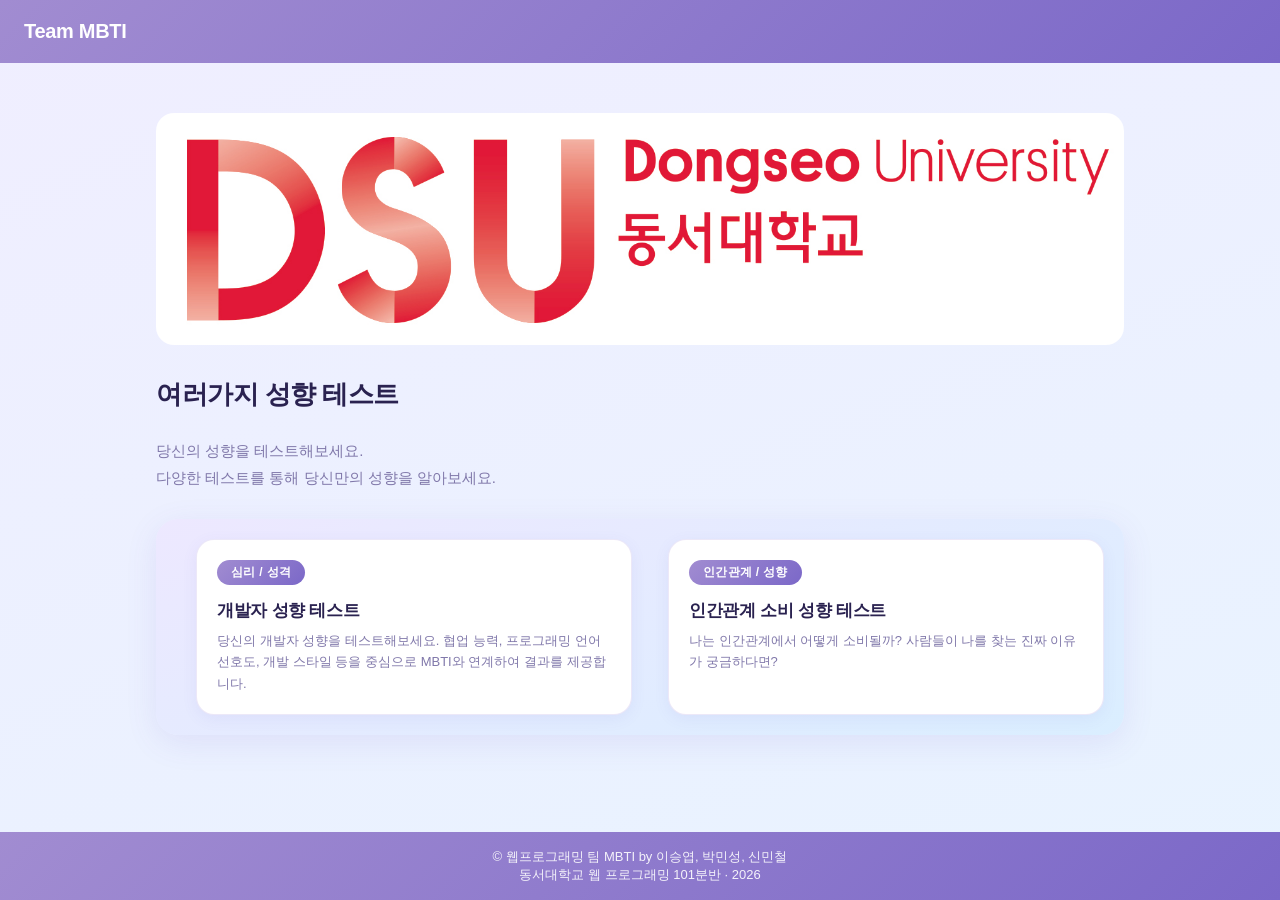
<file: index.html>
<!DOCTYPE html>
<html lang="ko">
<head>
    <meta charset="UTF-8">
    <meta name="viewport" content="width=device-width, initial-scale=1.0">
    <title>성향 테스트</title>
    <link rel="stylesheet" href="main.css">    <!-- 데스크탑 기본 레이아웃 스타일 -->
    <link rel="stylesheet" href="mobile.css">   <!-- 1024px 이하(모바일·태블릿) 스타일 -->
    <link rel="stylesheet" href="tablet.css">    <!-- 769px~1024px 태블릿 전용 추가 스타일 -->
</head>
<body>
    <!-- ── 헤더: 사이트 제목 + 내비게이션 ─────────────────────────── -->
    <header>
        <h1>Team MBTI</h1>
    </header>

    <!-- ── 메인 콘텐츠 영역 ────────────────────────────────────────── -->
    <main>
        <!-- 메인 콘텐츠 전체를 감싸는 컨테이너 (광고 배너 + 소개 + 테스트 그리드) -->
        <div id="main-box">

            <!-- 광고 배너: grid-column: 1/-1 로 3열 그리드 전체 너비를 차지 -->
            <div id="ad-banner">
                <a href="https://www.dongseo.ac.kr/kr/" target="_blank">
                    <img src="./img/adBanner.jpg" alt="광고 배너">
                </a>
            </div>

            <!-- 소개 텍스트 영역: 사이트 제목과 안내 문구 -->
            <div id="title-box">
                <h1>여러가지 성향 테스트</h1><br>
                <p>당신의 성향을 테스트해보세요.</p>
                <p>다양한 테스트를 통해 당신만의 성향을 알아보세요.</p>
            </div>

            <!-- 테스트 카드 그리드: 데스크탑 3열, 모바일(≤768px) 1열 -->
            <div id="test-box">

                <!-- test1.html로 이동하는 테스트 카드 — <a>를 block으로 표시해 카드 전체가 클릭 영역 -->
                <a href="test1.html" id="test1" class="item">
                    <div class="tagBox">심리 / 성격</div>
                    <div class="info-tag"><h3>개발자 성향 테스트</h3></div>
                    <div class="info-desc">당신의 개발자 성향을 테스트해보세요. 협업 능력, 프로그래밍 언어 선호도, 개발 스타일 등을 중심으로 MBTI와 연계하여 결과를 제공합니다.</div>
                </a>

                <!-- test2.html로 이동하는 테스트 카드 -->
                <a href="test2.html" id="test2" class="item">
                    <div class="tagBox">인간관계 / 성향</div>
                    <div class="info-tag"><h3>인간관계 소비 성향 테스트</h3></div>
                    <div class="info-desc">나는 인간관계에서 어떻게 소비될까? 사람들이 나를 찾는 진짜 이유가 궁금하다면? </div>
                </a>

            </div><!-- /#test-box -->
        </div><!-- /#main-box -->
    </main>

    <!-- ── 푸터: 저작권·팀원 정보 ─────────────────────────────────── -->
    <footer>
        <p>© 웹프로그래밍 팀 MBTI by 이승엽, 박민성, 신민철</p>
        <p>동서대학교 웹 프로그래밍 101분반 · 2026</p>
    </footer>
</body>
</html>
</file>
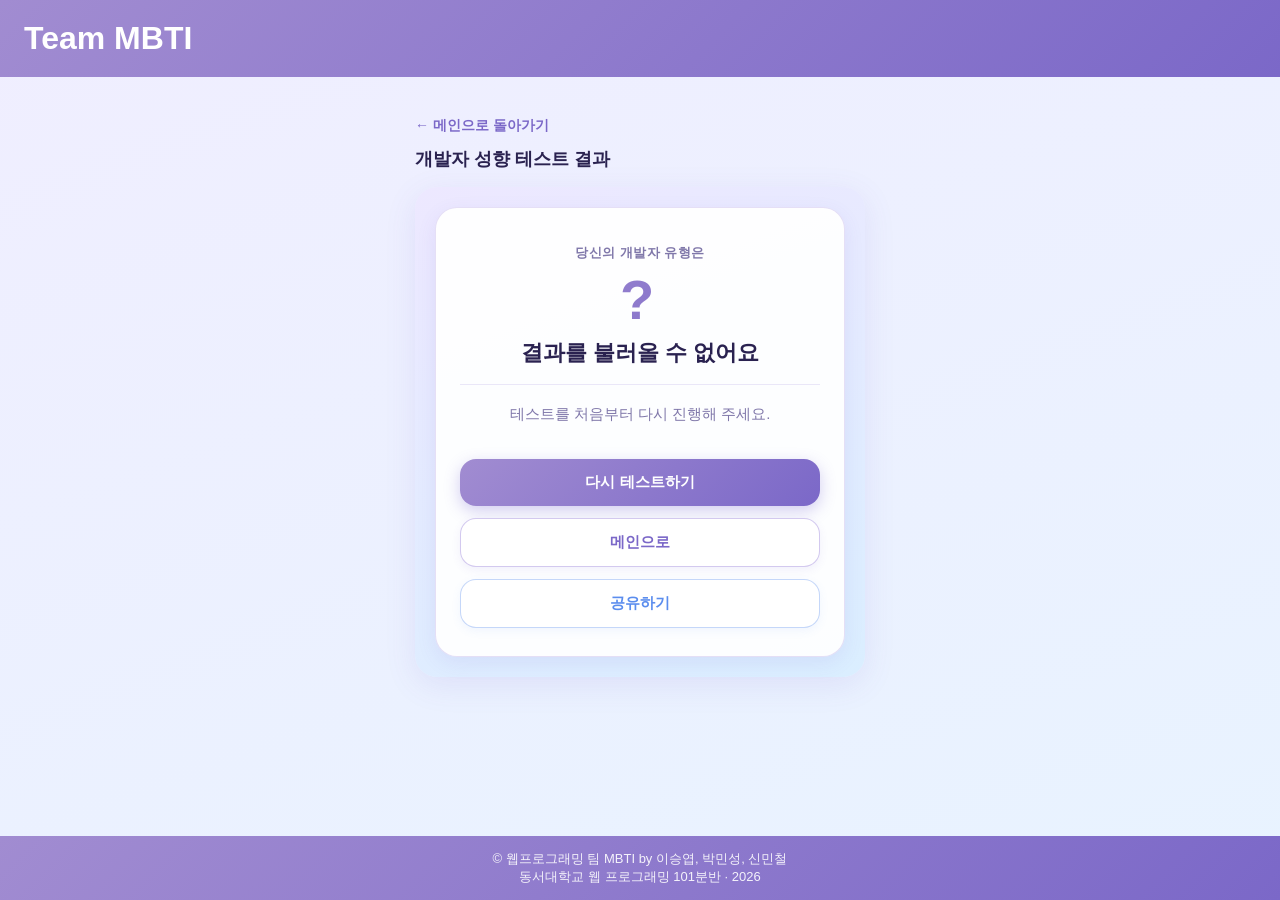
<file: result.html>
<!DOCTYPE html>
<!-- lang="ko": 검색엔진·스크린리더에 한국어 문서임을 알림 -->
<html lang="ko">
<head>
    <!-- charset: 한국어 등 다국어 문자 깨짐 방지 -->
    <meta charset="UTF-8">
    <!-- viewport: 모바일 기기에서 화면 너비를 기기 너비로 맞추고 기본 확대 배율을 1로 고정 -->
    <meta name="viewport" content="width=device-width, initial-scale=1.0">
    <title>결과 - 개발자 MBTI</title>
    <!-- 테스트 페이지 공통 레이아웃 (header, footer, main 스타일 포함) -->
    <link rel="stylesheet" href="test.css">
    <!-- 결과 카드·버튼 전용 스타일 (test.css 위에 추가) -->
    <link rel="stylesheet" href="result.css">
    <!-- URL 파라미터(?type=ESTJ)를 읽어 결과 카드에 MBTI 데이터를 표시하는 JS -->
    <script src="result.js"></script>
</head>
<body>
    <!-- ── 헤더: 사이트 제목 ──────────────────────────────────────── -->
    <header>
        <h1>Team MBTI</h1>
    </header>


    <!-- ── 메인 콘텐츠 영역 ────────────────────────────────────────── -->
    <main>
        <!-- 메인 페이지로 돌아가는 링크 -->
        <a href="index.html">← 메인으로 돌아가기</a>
        <h2>개발자 성향 테스트 결과</h2>

        <!-- 결과 전체 컨테이너: test.css의 #test-box와 동일한 파란색 배경 박스 -->
        <div id="result-box">

            <!-- 결과 카드: MBTI 유형·별명·설명·버튼을 담는 흰색 카드 -->
            <!-- JS(result.js)가 DOMContentLoaded 후 URL 파라미터를 읽어 내용을 채움 -->
            <div id="result-card">

                <!-- "당신의 개발자 유형은" 안내 문구 -->
                <p id="result-label">당신의 개발자 유형은</p>

                <!-- MBTI 4글자 (예: ESTJ) — JS가 textContent를 채움, 초기값은 빈 자리 표시 -->
                <p id="result-type">----</p>

                <!-- 개발자 별명 (예: 프로젝트 매니저(PM)) — JS가 textContent를 채움 -->
                <p id="result-nickname">불러오는 중...</p>

                <!-- 별명과 설명 사이 구분선 -->
                <hr id="result-divider">

                <!-- 한 줄 특징 설명 — JS가 textContent를 채움 -->
                <p id="result-desc"></p>

                <!-- 하단 버튼 그룹 -->
                <div id="result-buttons">
                    <!-- 다시 테스트: test1.html로 이동 -->
                    <a href="test1.html" id="retake-btn">다시 테스트하기</a>
                    <!-- 메인으로: index.html로 이동 -->
                    <a href="index.html" id="home-btn">메인으로</a>
                    <!-- 공유하기: Web Share API, 미지원 환경에선 링크 복사로 대체 -->
                    <button id="share-btn">공유하기</button>
                </div>

            </div><!-- /#result-card -->
        </div><!-- /#result-box -->
    </main>

    <!-- ── 푸터: 저작권·팀원 정보 ─────────────────────────────────── -->
    <footer>
        <p>© 웹프로그래밍 팀 MBTI by 이승엽, 박민성, 신민철</p>
        <p>동서대학교 웹 프로그래밍 101분반 · 2026</p>
    </footer>
</body>
</html>
</file>
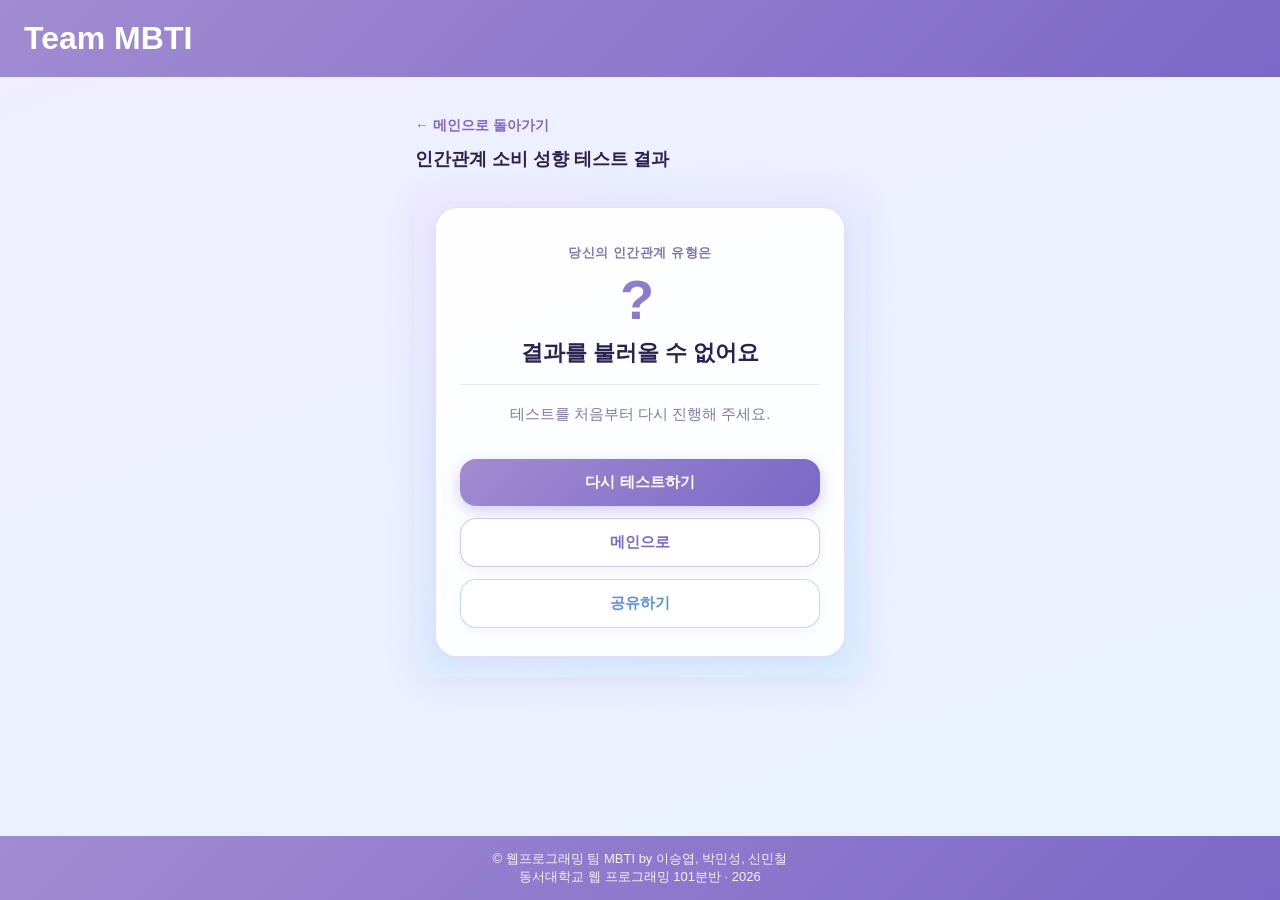
<file: result2.html>
<!DOCTYPE html>
<!-- lang="ko": 검색엔진·스크린리더에 한국어 문서임을 알림 -->
<html lang="ko">
<head>
    <!-- charset: 한국어 등 다국어 문자 깨짐 방지 -->
    <meta charset="UTF-8">
    <!-- viewport: 모바일 기기에서 화면 너비를 기기 너비로 맞추고 기본 확대 배율을 1로 고정 -->
    <meta name="viewport" content="width=device-width, initial-scale=1.0">
    <title>결과 - 인간관계 소비 성향 테스트</title>
    <!-- 테스트 페이지 공통 레이아웃 (header, footer, main 스타일 포함) -->
    <link rel="stylesheet" href="test.css">
    <!-- 결과 카드·버튼 전용 스타일 (test.css 위에 추가) -->
    <link rel="stylesheet" href="result.css">
    <!-- URL 파라미터(?type=EFA)를 읽어 결과 카드에 인간관계 유형 데이터를 표시하는 JS -->
    <script src="result2.js"></script>
</head>
<body>
    <!-- ── 헤더: 사이트 제목 ──────────────────────────────────────── -->
    <header>
        <h1>Team MBTI</h1>
    </header>

    <!-- ── 메인 콘텐츠 영역 ────────────────────────────────────────── -->
    <main>
        <!-- 메인 페이지로 돌아가는 링크 -->
        <a href="index.html">← 메인으로 돌아가기</a>
        <h2>인간관계 소비 성향 테스트 결과</h2>

        <!-- 결과 전체 컨테이너: test.css의 #test-box와 동일한 파란색 배경 박스 -->
        <div id="result-box">

            <!-- 결과 카드: 유형 코드·별명·설명·버튼을 담는 흰색 카드 -->
            <!-- JS(result2.js)가 DOMContentLoaded 후 URL 파라미터를 읽어 내용을 채움 -->
            <div id="result-card">

                <!-- "당신의 인간관계 유형은" 안내 문구 -->
                <p id="result-label">당신의 인간관계 유형은</p>

                <!-- 유형 코드 3글자 (예: EFA) — JS가 textContent를 채움, 초기값은 빈 자리 표시 -->
                <p id="result-type">---</p>

                <!-- 유형 별명 (예: 24시간 상담센터형) — JS가 textContent를 채움 -->
                <p id="result-nickname">불러오는 중...</p>

                <!-- 별명과 설명 사이 구분선 -->
                <hr id="result-divider">

                <!-- 팩폭 한 줄 설명 — JS가 textContent를 채움 -->
                <p id="result-desc"></p>

                <!-- 하단 버튼 그룹 -->
                <div id="result-buttons">
                    <!-- 다시 테스트: test2.html로 이동 -->
                    <a href="test2.html" id="retake-btn">다시 테스트하기</a>
                    <!-- 메인으로: index.html로 이동 -->
                    <a href="index.html" id="home-btn">메인으로</a>
                    <!-- 공유하기: Web Share API, 미지원 환경에선 링크 복사로 대체 -->
                    <button id="share-btn">공유하기</button>
                </div>

            </div><!-- /#result-card -->
        </div><!-- /#result-box -->
    </main>

    <!-- ── 푸터: 저작권·팀원 정보 ─────────────────────────────────── -->
    <footer>
        <p>© 웹프로그래밍 팀 MBTI by 이승엽, 박민성, 신민철</p>
        <p>동서대학교 웹 프로그래밍 101분반 · 2026</p>
    </footer>
</body>
</html>
</file>
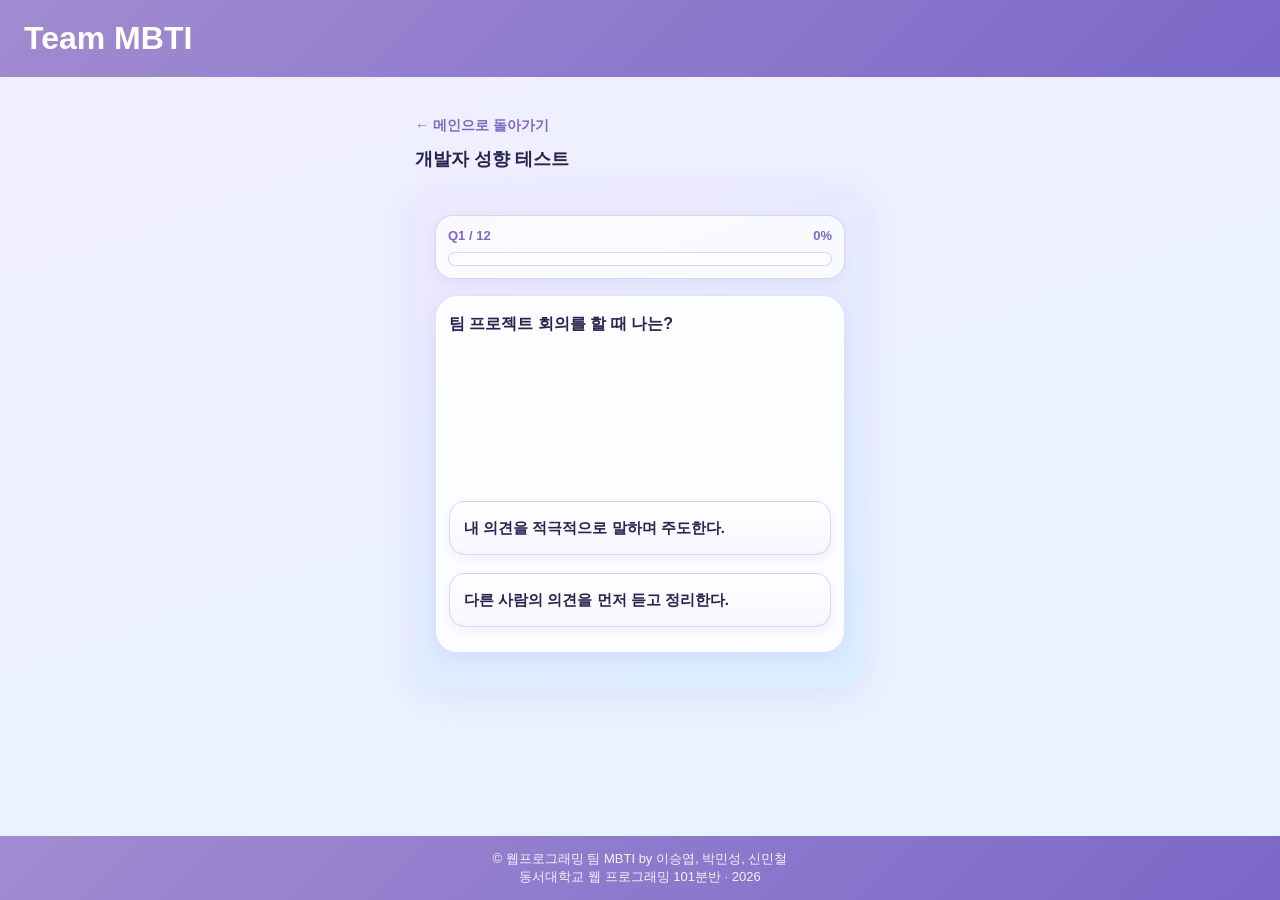
<file: test1.html>
<!DOCTYPE html>
<html lang="ko">
<head>
    <meta charset="UTF-8">
    <meta name="viewport" content="width=device-width, initial-scale=1.0">
    <title>테스트 1 - 성향 테스트</title>
    <link rel="stylesheet" href="test.css">    <!-- 테스트 페이지 전용 스타일 (모든 화면에서 모바일 세로 레이아웃으로 고정) -->
    <link rel="stylesheet" href="mobile.css">    <!-- 1024px 이하 추가 오버라이드 (#optionBox 여백 조정 등) -->
    <link rel="stylesheet" href="test-tablet.css">    <!-- 769px~1024px 태블릿 전용 추가 스타일 -->

    <!-- 테스트 1 질문 진행·점수 계산·결과 이동 담당 JS -->
    <script src="test1.js"></script>
</head>
<body>
    <!-- ── 헤더: 사이트 제목 + 햄버거 버튼 ──────────────────────── -->
    <header>
        <h1>Team MBTI</h1>
    </header>


    <!-- ── 메인 콘텐츠 영역 ────────────────────────────────────────── -->
    <main>
        <!-- 메인 페이지로 돌아가는 링크 -->
        <a href="index.html">← 메인으로 돌아가기</a>
        <h2>개발자 성향 테스트</h2>

        <!-- 테스트 전체 컨테이너: 진행 바 + 질문 카드를 하나의 박스로 묶음 -->
        <div id="test-box">

            <!-- 진행 상태 표시 박스: 현재 질문 번호와 진행률 -->
            <div class="progress-box">
                <!-- 진행 표시 상단 행: Q번호(왼쪽)와 퍼센트(오른쪽) -->
                <!-- JS가 stepText, percentText의 textContent를 업데이트 -->
                <div class="progress-top">
                    <span id="stepText">Q1 / 12</span>
                    <span id="percentText">0%</span>
                </div>
                <!-- 진행 바 트랙: .progress-fill이 width를 늘려가며 진행도를 시각화 -->
                <div class="progress-line">
                    <!-- JS가 style.width를 '8.3%', '16.6%' ... 순으로 변경 -->
                    <div class="progress-fill" id="progressFill" style="width: 0%;"></div>
                </div>
            </div>

            <!-- 질문 카드: 질문 텍스트와 선택지 버튼을 담는 흰색 카드 -->
            <div class="question-card">
                <!-- 질문 본문: JS가 questionTitle의 textContent를 업데이트 -->
                <h2 class="q-title" id="questionTitle">팀 프로젝트 회의를 할 때 나는?</h2>

                <!-- 선택지 버튼 그룹: 두 버튼 중 하나를 클릭하면 다음 질문으로 이동 -->
                <!-- JS는 .option:nth-child(1), .option:nth-child(2)로 두 버튼을 참조 -->
                <div id="optionBox">
                    <!-- 선택지 1: E/S/T/J 성향 — 클릭 시 해당 차원 점수 +1 -->
                    <button class="option"><span>내 의견을 적극적으로 말하며 주도한다.</span></button>
                    <!-- 선택지 2: I/N/F/P 성향 — 클릭 시 점수 변화 없음 -->
                    <button class="option"><span>다른 사람의 의견을 먼저 듣고 정리한다.</span></button>
                </div>
            </div>

        </div><!-- /#test-box -->
    </main>

    <!-- ── 푸터: 저작권·팀원 정보 ─────────────────────────────────── -->
    <footer>
        <p>© 웹프로그래밍 팀 MBTI by 이승엽, 박민성, 신민철</p>
        <p>동서대학교 웹 프로그래밍 101분반 · 2026</p>
    </footer>
</body>
</html>
</file>
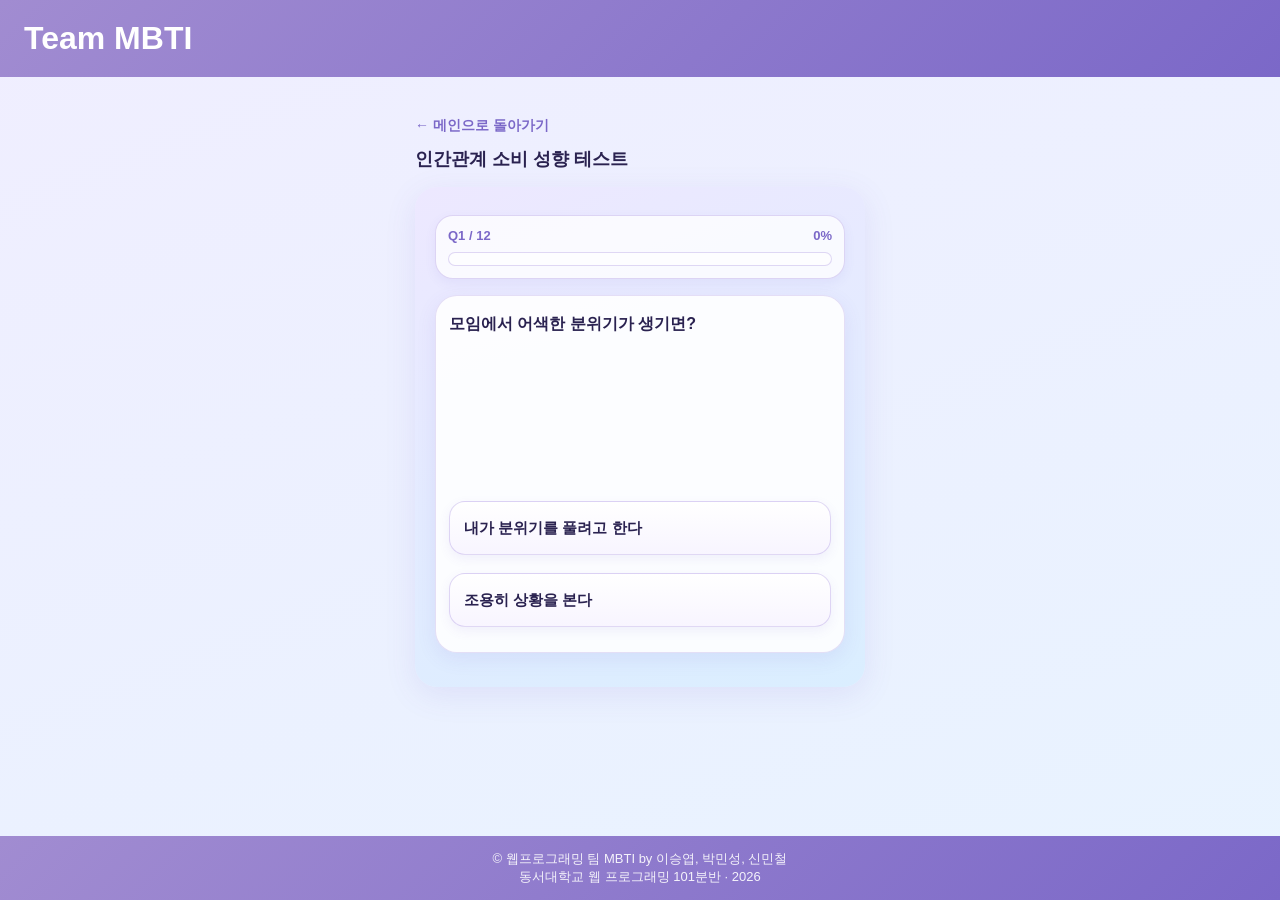
<file: test2.html>
<!DOCTYPE html>
<html lang="ko">
<head>
    <meta charset="UTF-8">
    <meta name="viewport" content="width=device-width, initial-scale=1.0">
    <title>나는 남에게 어떤 사람일까?</title>
    <link rel="stylesheet" href="test.css">    <!-- 테스트 페이지 전용 스타일 (모든 화면에서 모바일 세로 레이아웃으로 고정) -->
    <link rel="stylesheet" href="mobile.css">    <!-- 1024px 이하 추가 오버라이드 (#optionBox 여백 조정 등) -->
    <link rel="stylesheet" href="test-tablet.css">    <!-- 769px~1024px 태블릿 전용 추가 스타일 -->
    <!-- 인간관계 소비 성향 테스트 질문 진행·점수 계산·결과 이동 담당 JS -->
    <script src="test2.js"></script>
</head>
<body>
    <!-- ── 헤더: 사이트 제목 ─────── -->
    <header>
        <h1>Team MBTI</h1>
    </header>

    <!-- ── 메인 콘텐츠 영역 ────────────────────────────────────────── -->
    <main>
        <!-- 메인 페이지로 돌아가는 링크 -->
        <a href="index.html">← 메인으로 돌아가기</a>
        <h2>인간관계 소비 성향 테스트</h2>

        <!-- 테스트 전체 컨테이너: 진행 바 + 질문 카드를 하나의 박스로 묶음 -->
        <div id="test-box">

            <!-- 진행 상태 표시 박스: 현재 질문 번호와 진행률 -->
            <div class="progress-box">
                <!-- 진행 표시 상단 행: Q번호(왼쪽)와 퍼센트(오른쪽) -->
                <div class="progress-top">
                    <span id="stepText">Q1 / 12</span>
                    <span id="percentText">0%</span>
                </div>
                <!-- 진행 바 트랙: .progress-fill이 width를 늘려가며 진행도를 시각화 -->
                <div class="progress-line">
                    <div class="progress-fill" id="progressFill" style="width: 0%;"></div>
                </div>
            </div>

            <!-- 질문 카드: 질문 텍스트와 선택지 버튼을 담는 흰색 카드 -->
            <div class="question-card">
                <!-- 질문 본문: Q1은 하드코딩, Q2~Q12는 JS가 textContent를 업데이트 -->
                <h2 class="q-title" id="questionTitle">모임에서 어색한 분위기가 생기면?</h2>

                <!-- 선택지 버튼 그룹: Q1 텍스트 하드코딩, 이후 JS가 교체 -->
                <!-- JS는 .option:nth-child(1), .option:nth-child(2)로 두 버튼을 참조 -->
                <div id="optionBox">
                    <!-- 선택지 1: E/F/A 성향 — 클릭 시 해당 차원 점수 +1 -->
                    <button class="option"><span>내가 분위기를 풀려고 한다</span></button>
                    <!-- 선택지 2: I/T/C 성향 — 클릭 시 점수 변화 없음 -->
                    <button class="option"><span>조용히 상황을 본다</span></button>
                </div>
            </div>

        </div><!-- /#test-box -->
    </main>

    <!-- ── 푸터: 저작권·팀원 정보 ─────────────────────────────────── -->
    <footer>
        <p>© 웹프로그래밍 팀 MBTI by 이승엽, 박민성, 신민철</p>
        <p>동서대학교 웹 프로그래밍 101분반 · 2026</p>
    </footer>
</body>
</html>
</file>
<file: main.css>
/* 단위 px로 통일 */
/* 데스크탑 기본 스타일 — mobile.css · tablet.css가 미디어쿼리로 덮어씀 */

/* ── 전체 초기화 ────────────────────────────────────────────── */
* {
    margin: 0;
    padding: 0;
    box-sizing: border-box;
}

/* ── 레이아웃 뼈대 ──────────────────────────────────────────── */
body {
    background: linear-gradient(160deg, #f0eeff 0%, #e8f3ff 100%);
    min-height: 100vh;
    display: flex;
    flex-direction: column;
    font-family: 'Apple SD Gothic Neo', 'Malgun Gothic', sans-serif;
}

/* ── 헤더 ───────────────────────────────────────────────────── */
header {
    background: linear-gradient(135deg, #a18cd1 0%, #7b68c8 100%);
    color: white;
    padding: 20px 24px;
    position: relative;
}

header h1 {
    font-size: 20px;
    font-weight: 800;
    letter-spacing: -0.3px;
}

/* ── 광고 배너 ──────────────────────────────────────────────── */
#ad-banner {
    grid-column: 1 / -1;
}

#ad-banner img {
    width: 100%;
    height: auto;
    display: block;
    border-radius: 18px;
}

/* ── 메인 영역 ──────────────────────────────────────────────── */
main {
    flex: 1;
    max-width: 1000px;
    margin: 32px auto;
    padding: 0 16px;
    width: 100%;
}

/* ── 소개 텍스트 박스 ──────────────────────────────────────────── */
#title-box {
    margin: 32px 0 28px;
}

#title-box h1 {
    font-size: 26px;
    font-weight: 900;
    color: #2a2250;
    letter-spacing: -0.5px;
    margin-bottom: 8px;
}

#title-box p {
    font-size: 15px;
    color: #8078aa;
    line-height: 1.75;
}

/* ── 그리드 컨테이너 ─────────────────────────────────────────── */
#test-box {
    display: grid;
    grid-template-columns: repeat(2, 1fr);
    gap: 16px;
    padding: 20px;
    background: linear-gradient(160deg, #ede8ff 0%, #daeeff 100%);
    border-radius: 22px;
    box-shadow: 0 8px 32px rgba(100, 80, 200, 0.1);
}

/* ── 테스트 아이템 카드 ─────────────────────────────────────── */
.item {
    background: #ffffff;
    display: block;
    text-decoration: none;
    cursor: pointer;
    border-radius: 18px;
    border: 1.5px solid rgba(130, 100, 210, 0.15);
    box-shadow: 0 4px 16px rgba(100, 80, 200, 0.07);
    padding: 20px;
    transition: transform 0.18s ease, box-shadow 0.18s ease;
}

.item:hover {
    transform: translateY(-4px);
    box-shadow: 0 12px 32px rgba(100, 80, 200, 0.15);
}

/* ── 카테고리 태그 ───────────────────────────────────────────── */
.tagBox {
    display: inline-block;
    background: linear-gradient(135deg, #a18cd1, #7b68c8);
    color: white;
    padding: 4px 14px;
    border-radius: 20px;
    font-size: 12px;
    font-weight: 700;
    letter-spacing: 0.3px;
    margin-bottom: 14px;
}

/* ── 테스트 카드 제목 영역 ───────────────────────────────────── */
.info-tag {
    margin-bottom: 8px;
}

.info-tag h3 {
    font-size: 17px;
    font-weight: 800;
    color: #2a2250;
    letter-spacing: -0.3px;
}

/* ── 테스트 카드 설명 텍스트 ─────────────────────────────────── */
.info-desc {
    font-size: 13px;
    color: #8078aa;
    line-height: 1.65;
}

/* ── 푸터 ───────────────────────────────────────────────────── */
footer {
    background: linear-gradient(135deg, #a18cd1 0%, #7b68c8 100%);
    color: rgba(255, 255, 255, 0.9);
    text-align: center;
    padding: 16px;
    margin-top: 20px;
    font-size: 13px;
}

/* ── 헤더 내비게이션 목록 ───────────────────────────────────── */
ul {
    list-style: none;
    display: flex;
    position: absolute;
    right: 0;
    top: 50%;
}

/* ── 앵커 태그 전역 초기화 ──────────────────────────────────── */
a {
    text-decoration: none;
    color: #2a2250;
    margin-left: 20px;
}
</file>
<file: mobile.css>
/* 모바일·태블릿 공통 스타일 (≤1024px) */
@media screen and (max-width: 1024px) {

    /* 작은 화면에서는 main이 화면 전체 너비를 사용 */
    main {
        max-width: 100%;
        margin: 20px auto;
        padding: 0 10px;
    }

    /* main 직속 div 요소 사이 하단 여백 */
    main > div {
        margin-bottom: 20px;
    }

    /* main 안 span을 블록으로 전환해 줄바꿈이 일어나도록 */
    main > div > span {
        display: block;
        margin-bottom: 10px;
    }

    /* 선택지 버튼 그룹 — 작은 화면에서 위 여백 줄임 (test.css 148px → 110px) */
    #optionBox {
        margin-top: 110px;
    }

}

/* ── 모바일 세로 모드 전용 그리드 변환 (≤768px) ───────────────── */
/* 데스크탑의 3열 그리드를 1열로 줄여 아이템이 세로로 쌓이게 함 */
@media screen and (max-width: 768px) {
    #test-box {
        grid-template-columns: 1fr;
    }
}
</file>
<file: tablet.css>
/* 태블릿 전용 스타일 (769px ~ 1024px) */
/* mobile.css의 ≤1024px 미디어쿼리와 겹치지만, 태블릿에만 적용할 스타일이 생기면 여기에 작성 */
@media screen and (min-width: 769px) and (max-width: 1024px) {

    /* 태블릿에서는 main이 화면 전체 너비를 사용하되 여백 유지 */
    main {
        max-width: 100%;
        padding: 10px;
    }
}
</file>
<file: test.css>
/* 단위 px 통일 */
/* 테스트 페이지 전용 독립 스타일시트 */
/* 데스크탑·태블릿·모바일 모든 화면에서 모바일 세로 모드 레이아웃으로 동작 */

/* ── 전체 초기화 ────────────────────────────────────────────── */
* {
    margin: 0;
    padding: 0;
    box-sizing: border-box;
}

/* ── 레이아웃 뼈대 ──────────────────────────────────────────── */
body {
    background: linear-gradient(160deg, #f0eeff 0%, #e8f3ff 100%);
    display: flex;
    flex-direction: column;
    min-height: 100vh;
    font-family: 'Apple SD Gothic Neo', 'Malgun Gothic', sans-serif;
}

/* ── 헤더 ───────────────────────────────────────────────────── */
header {
    background: linear-gradient(135deg, #a18cd1 0%, #7b68c8 100%);
    color: white;
    padding: 20px 24px;
    position: relative;
}

/* ── 앵커 태그 전역 초기화 ──────────────────────────────────── */
a {
    text-decoration: none;
    color: white;
}

/* ── 메인 영역 ──────────────────────────────────────────────── */
/* width: 100% — main에 명시적 너비를 주어 flex 컨테이너에서 콘텐츠 폭으로 수축하지 않도록 고정 */
/* max-width: 480px — 모바일 세로 화면 너비로 콘텐츠 폭 제한 */
main {
    flex: 1;
    width: 100%;
    max-width: 480px;
    margin: 24px auto;
    padding: 15px;
}

/* ── 메인으로 돌아가기 링크 ──────────────────────────────────── */
main > a {
    display: inline-block;
    color: #7b68c8;
    font-size: 14px;
    font-weight: 600;
    margin-bottom: 12px;
}

/* ── 테스트·결과 페이지 제목 ─────────────────────────────────── */
main > h2 {
    font-size: 18px;
    font-weight: 800;
    color: #2a2250;
    margin-bottom: 16px;
}

/* ── 테스트 전체 컨테이너 ───────────────────────────────────── */
/* height: 500px — 질문이 바뀌어도 카드 높이가 변하지 않도록 고정 */
#test-box {
    width: 100%;
    height: 500px;
    background: linear-gradient(160deg, #ede8ff 0%, #daeeff 100%);
    padding: 20px;
    border-radius: 22px;
    box-shadow: 0 8px 32px rgba(100, 80, 200, 0.1);
}

/* ── 진행 상태 표시 박스 ────────────────────────────────────── */
.progress-box {
    margin: 8px 0 16px;
    border: 1.5px solid rgba(130, 100, 210, 0.25);
    border-radius: 18px;
    padding: 12px;
    background: rgba(255, 255, 255, 0.75);
    box-shadow: 0 4px 12px rgba(100, 80, 200, 0.07);
}

/* ── 진행 표시 상단 행 ──────────────────────────────────────── */
.progress-top {
    display: flex;
    justify-content: space-between;
    align-items: center;
    margin-bottom: 9px;
    color: #7b68c8;
    font-size: 13px;
    font-weight: 800;
}

/* ── 진행 바 트랙 ───────────────────────────────────────────── */
.progress-line {
    height: 14px;
    border: 1.5px solid rgba(130, 100, 210, 0.25);
    border-radius: 999px;
    overflow: hidden;
    background: rgba(255, 255, 255, 0.6);
}

/* ── 진행 바 채우기 ─────────────────────────────────────────── */
/* JS가 style.width를 '8.3%', '16.6%' ... 순서로 변경하면서 진행 상태를 표시 */
.progress-fill {
    width: 0%;
    height: 100%;
    background: linear-gradient(90deg, #ffb6d7, #bbaeff, #9ce7ff);
    border-radius: 999px;
    transition: width 0.25s ease;
}

/* ── 질문 카드 ──────────────────────────────────────────────── */
.question-card {
    border: 1.5px solid rgba(130, 100, 210, 0.2);
    border-radius: 22px;
    padding: 18px 13px 16px;
    background: rgba(255, 255, 255, 0.88);
    box-shadow: 0 6px 20px rgba(100, 80, 200, 0.09);
}

#questionTitle {
    height: 30px;
    font-size: 16px;
    font-weight: 800;
    color: #2a2250;
}

/* ── 선택지 버튼 ────────────────────────────────────────────── */
.option {
    width: 100%;
    min-height: 54px;
    margin: 9px 0;
    padding: 13px 14px;
    border: 1.5px solid rgba(130, 100, 210, 0.25);
    border-radius: 16px;
    background: linear-gradient(180deg, #ffffff, #f8f5ff);
    color: #2a2250;
    font-size: 15px;
    font-weight: 800;
    line-height: 1.42;
    text-align: left;
    cursor: pointer;
    box-shadow: 0 4px 12px rgba(100, 80, 200, 0.08);
    transition: transform 0.12s ease, box-shadow 0.12s ease;
    font-family: inherit;
}

.option:hover {
    transform: translateY(-2px);
    box-shadow: 0 7px 18px rgba(100, 80, 200, 0.15);
}

.option:active {
    transform: translateY(1px);
    box-shadow: 0 2px 6px rgba(100, 80, 200, 0.1);
}

/* ── 선택지 버튼 그룹 ───────────────────────────────────────── */
/* margin-top: 148px — 질문 텍스트 아래 빈 공간을 두어 카드 높이를 채움 */
#optionBox {
    margin-top: 148px;
}

/* ── 푸터 ───────────────────────────────────────────────────── */
footer {
    background: linear-gradient(135deg, #a18cd1 0%, #7b68c8 100%);
    color: rgba(255, 255, 255, 0.9);
    text-align: center;
    padding: 14px;
    margin-top: 20px;
    font-size: 13px;
}
</file>
<file: result.css>
/* result.css — 결과 페이지 전용 스타일 */
/* test.css의 공통 레이아웃(header, footer, main)을 기반으로 결과 카드에만 필요한 스타일 추가 */

/* ── 결과 박스 ───────────────────────────────────────────────── */
#result-box {
    width: 100%;
    background: linear-gradient(160deg, #ede8ff 0%, #daeeff 100%);
    border-radius: 22px;
    padding: 20px;
    margin-top: 16px;
    box-shadow: 0 8px 32px rgba(100, 80, 200, 0.1);
}

/* ── 결과 카드 ───────────────────────────────────────────────── */
#result-card {
    border: 1.5px solid rgba(130, 100, 210, 0.2);
    border-radius: 22px;
    padding: 36px 24px 28px;
    background: rgba(255, 255, 255, 0.92);
    box-shadow: 0 6px 20px rgba(100, 80, 200, 0.09);
    text-align: center;
}

/* "당신의 개발자 유형은" 안내 문구 */
#result-label {
    font-size: 13px;
    font-weight: 700;
    color: #8078aa;
    letter-spacing: 0.5px;
    margin-bottom: 10px;
}

/* 유형 코드 — 그라디언트 텍스트로 강조 */
#result-type {
    font-size: 56px;
    font-weight: 900;
    background: linear-gradient(135deg, #a18cd1, #7b68c8);
    -webkit-background-clip: text;
    -webkit-text-fill-color: transparent;
    background-clip: text;
    letter-spacing: 6px;
    margin-bottom: 10px;
    line-height: 1;
}

/* 유형 별명 */
#result-nickname {
    font-size: 22px;
    font-weight: 800;
    color: #2a2250;
    margin-bottom: 16px;
}

/* 구분선 */
#result-divider {
    border: none;
    border-top: 1.5px solid rgba(130, 100, 210, 0.15);
    margin: 0 0 16px;
}

/* 한 줄 특징 설명 */
#result-desc {
    font-size: 15px;
    color: #8078aa;
    line-height: 1.7;
    margin-bottom: 32px;
    padding: 0 4px;
}

/* ── 버튼 그룹 ───────────────────────────────────────────────── */
#result-buttons {
    display: flex;
    flex-direction: column;
    gap: 12px;
}

/* 다시 테스트하기 버튼 — 채워진 보라 그라디언트 */
#retake-btn {
    display: block;
    padding: 14px;
    background: linear-gradient(135deg, #a18cd1, #7b68c8);
    color: white;
    font-size: 15px;
    font-weight: 800;
    border-radius: 16px;
    text-align: center;
    box-shadow: 0 5px 16px rgba(100, 80, 200, 0.28);
    text-decoration: none;
    transition: opacity 0.15s ease, transform 0.15s ease;
}

#retake-btn:hover {
    opacity: 0.9;
    transform: translateY(-1px);
}

/* 메인으로 버튼 — 테두리만 있는 흰색 */
#home-btn {
    display: block;
    padding: 14px;
    background: #ffffff;
    color: #7b68c8;
    font-size: 15px;
    font-weight: 800;
    border: 1.5px solid rgba(130, 100, 210, 0.35);
    border-radius: 16px;
    text-align: center;
    box-shadow: 0 3px 10px rgba(100, 80, 200, 0.08);
    text-decoration: none;
    transition: background 0.15s ease, transform 0.15s ease;
}

#home-btn:hover {
    background: #f5f1ff;
    transform: translateY(-1px);
}

/* 공유하기 버튼 — 파란색 계열로 차별화 */
#share-btn {
    display: block;
    width: 100%;
    padding: 14px;
    background: #ffffff;
    color: #5b8dee;
    font-size: 15px;
    font-weight: 800;
    border: 1.5px solid rgba(91, 141, 238, 0.35);
    border-radius: 16px;
    text-align: center;
    box-shadow: 0 3px 10px rgba(91, 141, 238, 0.08);
    cursor: pointer;
    font-family: inherit;
    transition: background 0.15s ease, transform 0.15s ease;
}

#share-btn:hover {
    background: #eef3ff;
    transform: translateY(-1px);
}
</file>
<file: test-tablet.css>
/* 태블릿 전용 스타일 (769px ~ 1024px) */
/* mobile.css의 ≤1024px 미디어쿼리와 겹치지만, 태블릿에만 적용할 스타일이 생기면 여기에 작성 */
@media screen and (min-width: 769px) and (max-width: 1024px) {

    /* 태블릿에서는 main이 화면 전체 너비를 사용하되 여백 유지 */
    main {
        max-width: 480px;
        padding: 10px;
    }
}
</file>
